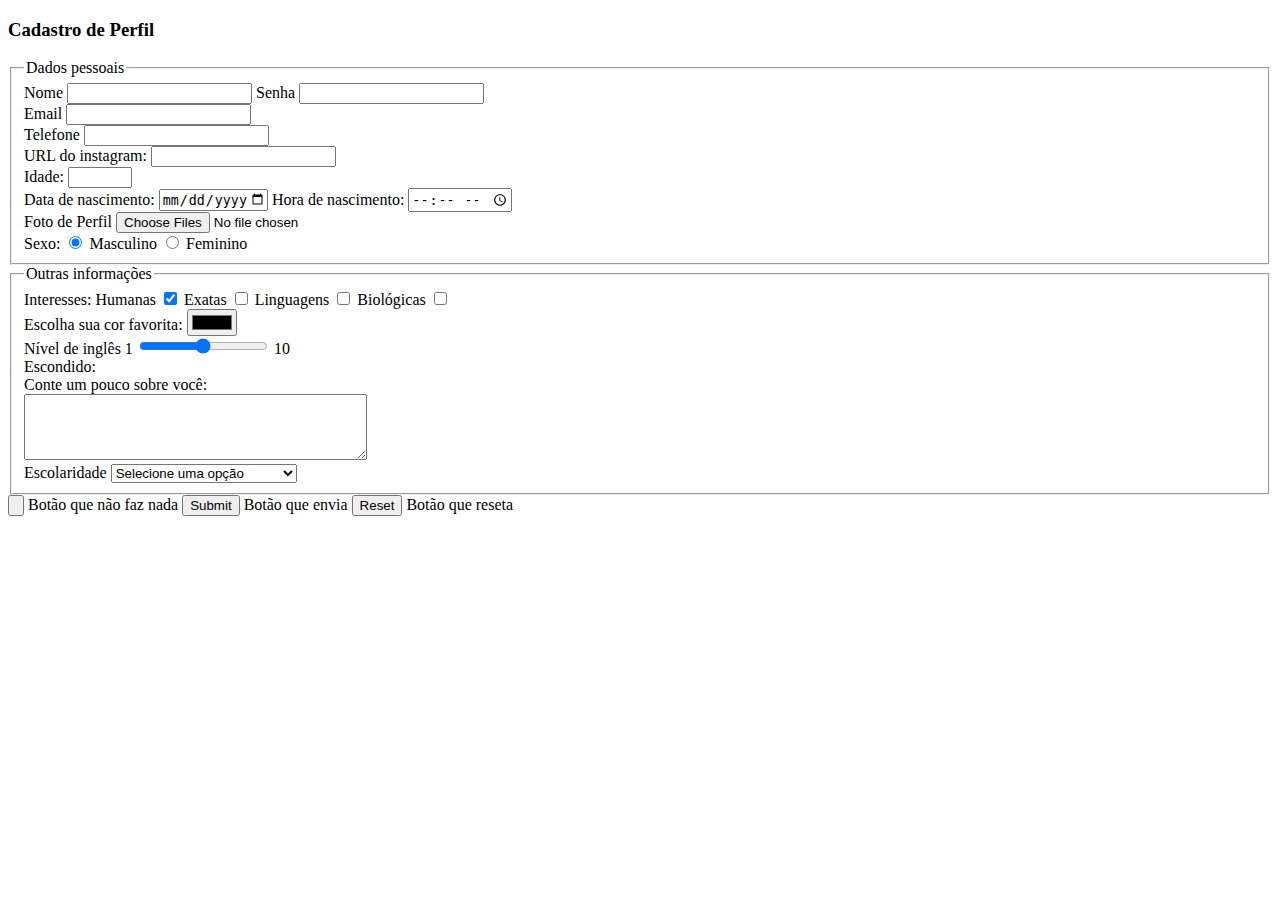
<file: aula 16-02/index.html>
<!DOCTYPE html>
<html lang="pt-br">
  <head>
    <meta charset="UTF-8" />
    <meta http-equiv="X-UA-Compatible" content="IE=edge" />
    <meta name="viewport" content="width=device-width, initial-scale=1.0" />
    <title>Aula 3</title>
  </head>
  <body>
    <h3>Cadastro de Perfil</h3>
    <form>
     



      <fieldset>

        <legend>Dados pessoais</legend>

        <label for="nome">Nome </label>
        <input type="text" name="nome" id="nome" minlength="1" maxlength="70" />
        <!-- label for está vinculado ao input com id nome, por isso for e id devem ser iguais, quando clicar no texto, vai direto pro input -->
        <label for="senha"> Senha </label>
        <input type="password" id="senha" />
        <br />

        <label for="email"> Email </label>
        <input type="email" id="email" /> <br />

        <label for="telefone">Telefone </label>
        <input type="tel" id="telefone" /> <br />

        <label for="instagram">URL do instagram: </label>
        <input type="url" id="instagram" /> <br />

        <label for="idade">Idade: </label>
        <input type="number" min="3" max="110" id="idade" /> <br />

        <label for="nasc">Data de nascimento: </label>
        <input type="date" min="2000-01-01" max="2023-02-16" id="nasc" />

        <label for="hora">Hora de nascimento: </label>
        <input type="time" id="hora" /> <br />

        <label for="foto">Foto de Perfil </label>
        <input type="file" multiple accept=".png" id="foto" /> <br />
        <!-- accept aceita apenas o formato que colocar, nesse caso só png. o multiple é varios arquivos -->

        <label for="sexo"> Sexo: </label>

        <input type="radio" name="sexo" checked id="sexoM" />
        <label for="sexoM">Masculino </label>
        <!-- O name precisa ser igual nos dois, o checked já deixa marcado previamente -->
        <input type="radio" name="sexo" id="sexoF" />
        <label for="sexoF">Feminino </label><br />
      </fieldset>

      <fieldset>

        <legend> Outras informações</legend>
      Interesses:

      <label for="humanas">Humanas </label>

      <input type="checkbox" checked id="humanas" />
      <label for="exatas"> Exatas </label>
      <input type="checkbox" id="exatas" />
      <label for="linguagens">Linguagens </label>
      <input type="checkbox" id="linguagens" />
      <label for="biologicas"> Biológicas </label>
      <input type="checkbox" id="biologicas" />
      <br />

      <label for="cor"> Escolha sua cor favorita: </label>
      <input type="color" id="cor" /> <br />

      Nível de inglês 1 <input type="range" min="0" max="10" /> 10 <br />

      Escondido:

      <input type="hidden" value="12" /> <br />

      <!-- Esconde o valor  -->

      <label for="bio">Conte um pouco sobre você: </label> <br />

      <textarea rows="4" cols="40" placeholder="Digite aqui" id="bio">
      </textarea>
      <br />

      Escolaridade

      <select>
        <option disabled selected>Selecione uma opção</option>
        <!-- desabita a opção e já deixa ela marcada -->
        <option>Ensino Fundamental</option>
        <option>Ensino Médio</option>
        <option>Ensino Superior Incompleto</option>
        <option>Ensino Superior Completo</option>
      </select>
    </fieldset>

      <input type="button" /> Botão que não faz nada
      <input type="submit" /> Botão que envia <input type="reset" /> Botão que
      reseta
    </form>
  </body>
</html>
</file>
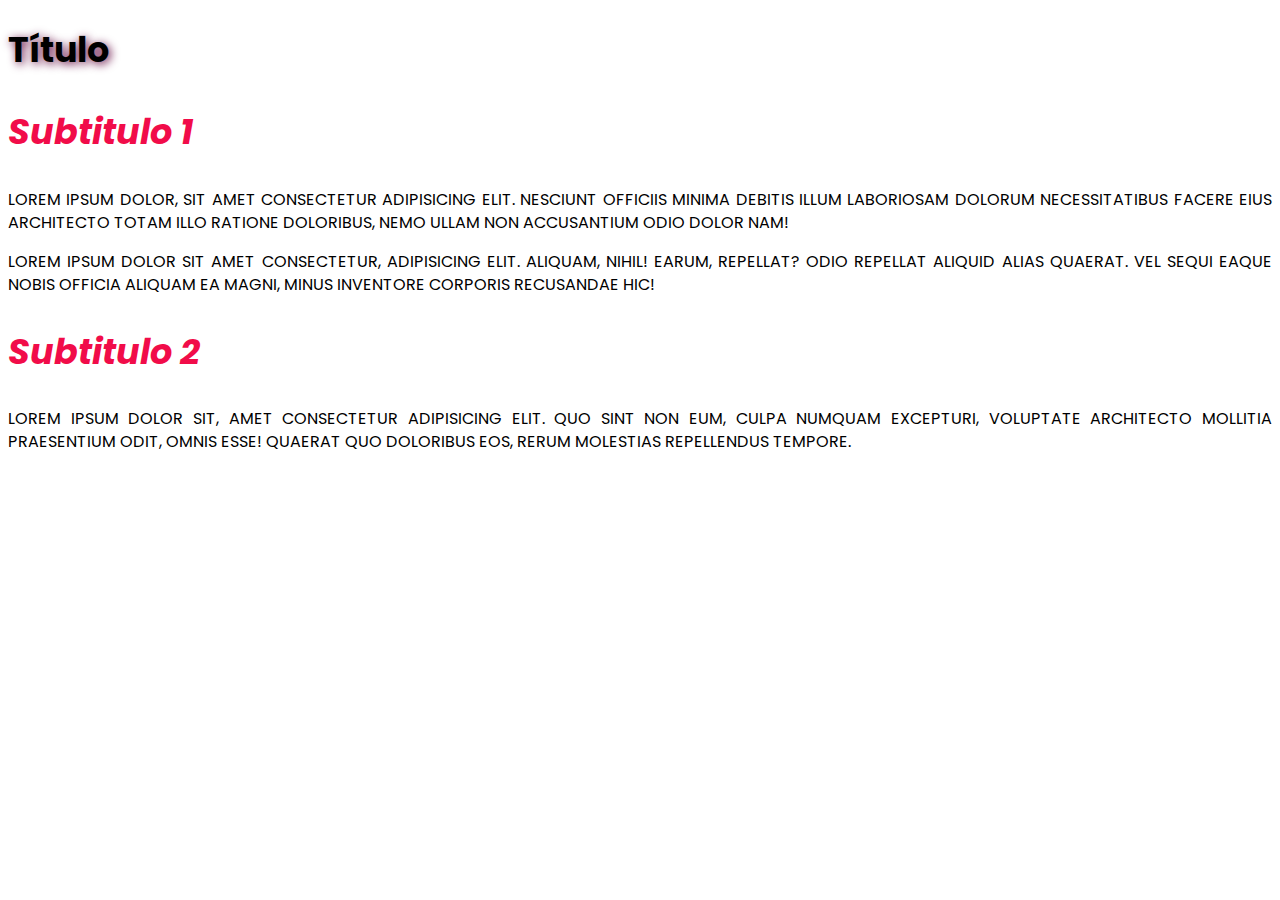
<file: aula 23-02/css-fonts/index.html>
<!DOCTYPE html>
<html lang="pt-br">

<head>
    <meta charset="UTF-8">
    <title>Estilizando texto</title>
    <link rel="stylesheet" href="./style.css">
    <link rel="preconnect" href="https://fonts.googleapis.com">
    <link rel="preconnect" href="https://fonts.gstatic.com" crossorigin>
    <link href="https://fonts.googleapis.com/css2?family=Poppins:wght@100;200;300;400;700&display=swap" rel="stylesheet">
</head>

<body>
    <h1>Título</h1>
    <h2>Subtitulo 1</h2>
    <p>
        Lorem ipsum dolor, sit amet consectetur adipisicing elit. Nesciunt officiis minima debitis illum laboriosam
        dolorum necessitatibus facere eius architecto totam illo ratione doloribus, nemo ullam non accusantium odio
        dolor nam!
    </p>
    <p>
        Lorem ipsum dolor sit amet consectetur, adipisicing elit. Aliquam, nihil! Earum, repellat? Odio repellat aliquid
        alias quaerat. Vel sequi eaque nobis officia aliquam ea magni, minus inventore corporis recusandae hic!
    </p>
    <h2>Subtitulo 2</h2>
    <p>
        Lorem ipsum dolor sit, amet consectetur adipisicing elit. Quo sint non eum, culpa numquam excepturi, voluptate
        architecto mollitia praesentium odit, omnis esse! Quaerat quo doloribus eos, rerum molestias repellendus
        tempore.
    </p>
</body>

</html>
</file>
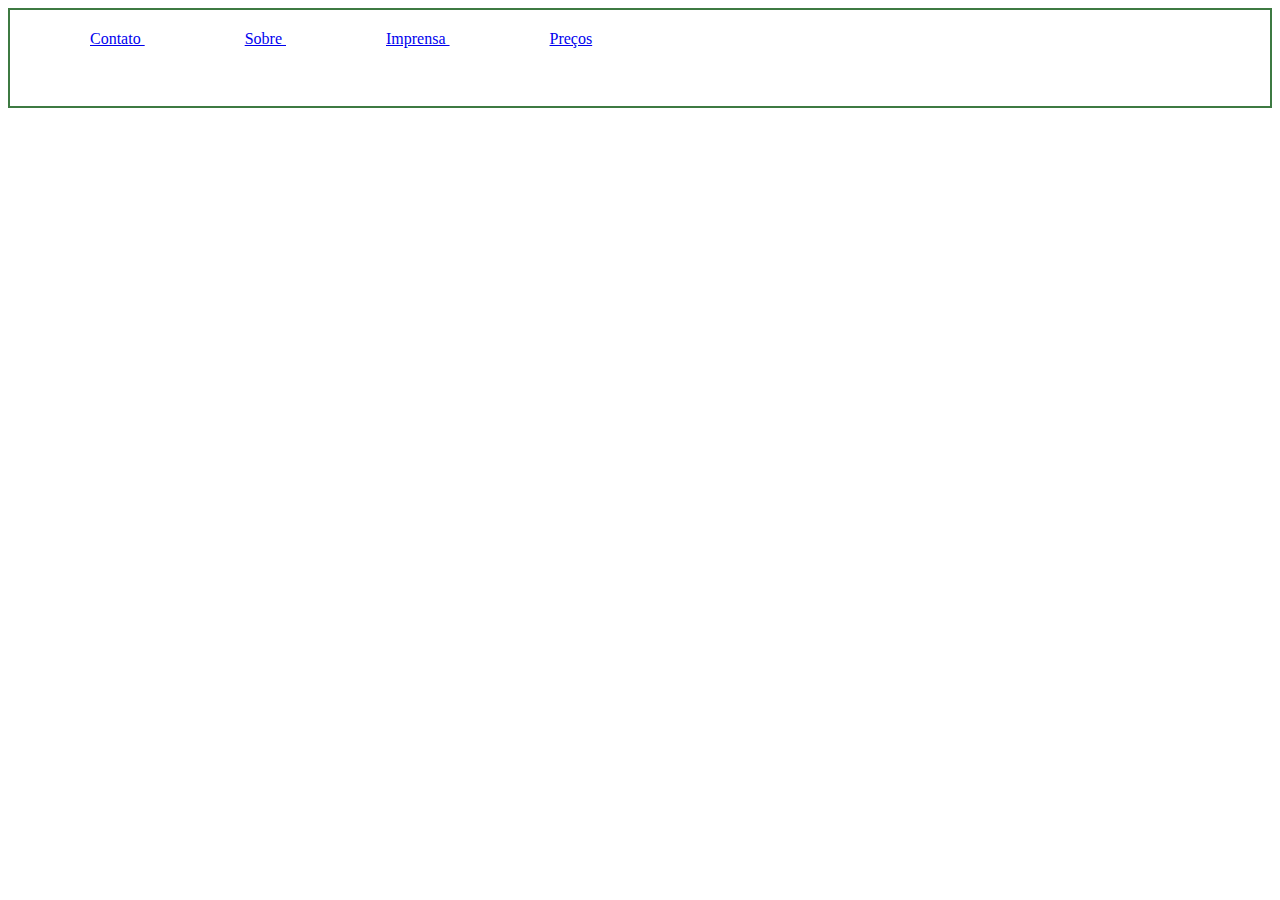
<file: aula 24-02/box-model/index.html>
<!DOCTYPE html>
<html lang="pt=br">
<head>
    <meta charset="UTF-8">
    <meta http-equiv="X-UA-Compatible" content="IE=edge">
    <meta name="viewport" content="width=device-width, initial-scale=1.0">
    <title>Document</title>
    <link rel="stylesheet" href="./style.css">
</head>
<body>

    <header>
<a href="#"> Contato </a>
<a href="#"> Sobre </a>
<a href="#"> Imprensa </a>
<a href="#"> Preços </a>


    </header>
    
</body>
</html>
</file>
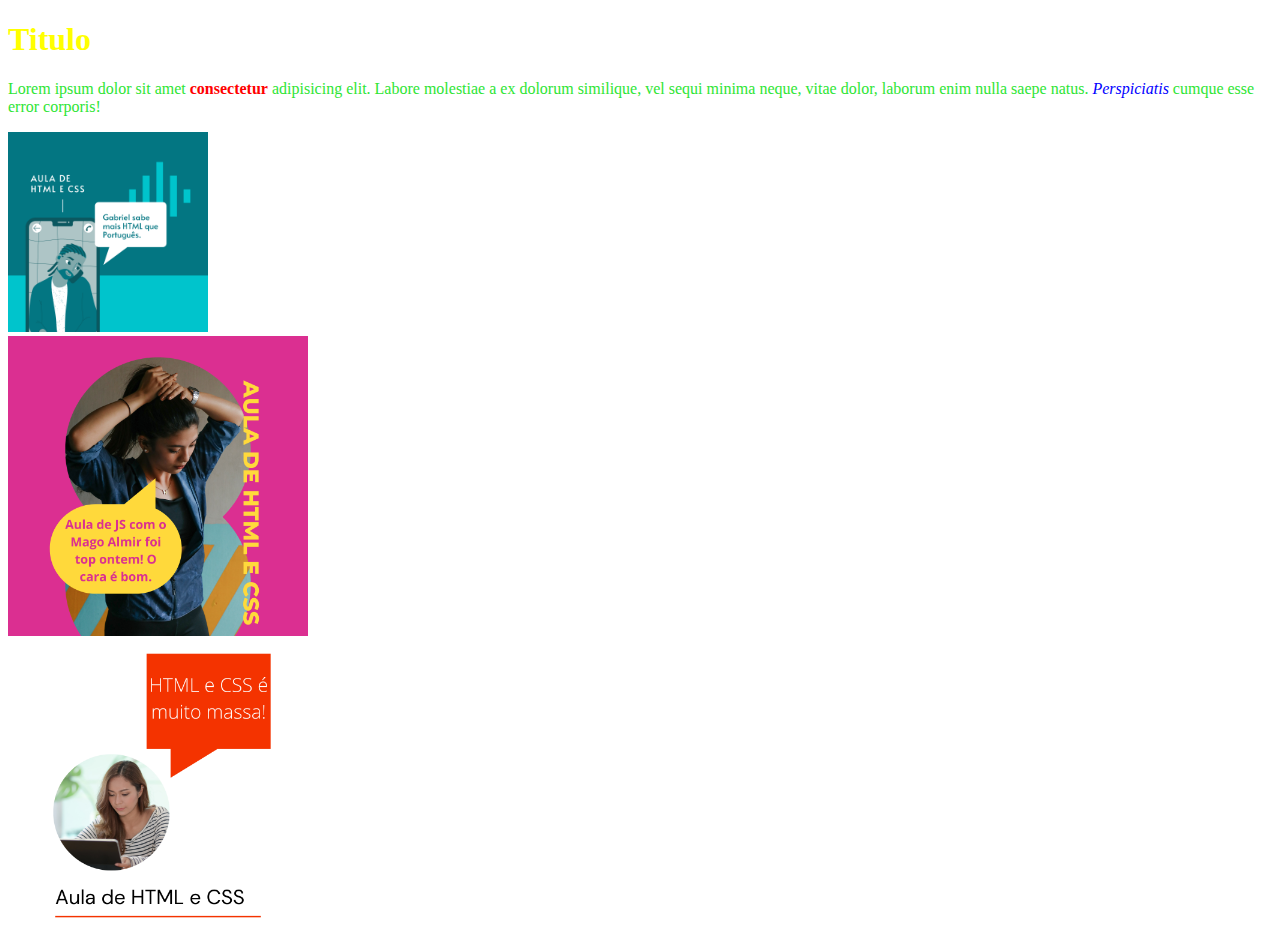
<file: aula 24-02/prioridades css/index.html>
<!DOCTYPE html>
<html lang="pt-br">
<head>
    <meta charset="UTF-8">
    <title>Aula de HTML e CSS</title>
    <link rel="stylesheet" href="./style.css">
</head>
<body>
    <h1>
        Titulo
    </h1>

    <p>
        Lorem ipsum dolor sit amet <b>consectetur</b> adipisicing elit. Labore molestiae a ex dolorum similique, vel sequi minima neque, vitae dolor, laborum enim nulla saepe natus. <i>Perspiciatis</i> cumque esse error corporis!
    </p>

    <div>
        <section>
            <article>
                <img src="../images/artigo-1.png">
            </article>
        </section>
        <img src="../images/artigo-3.png">
    </div>
    <img src="../images/artigo-2.png">
</body>
</html>
</file>
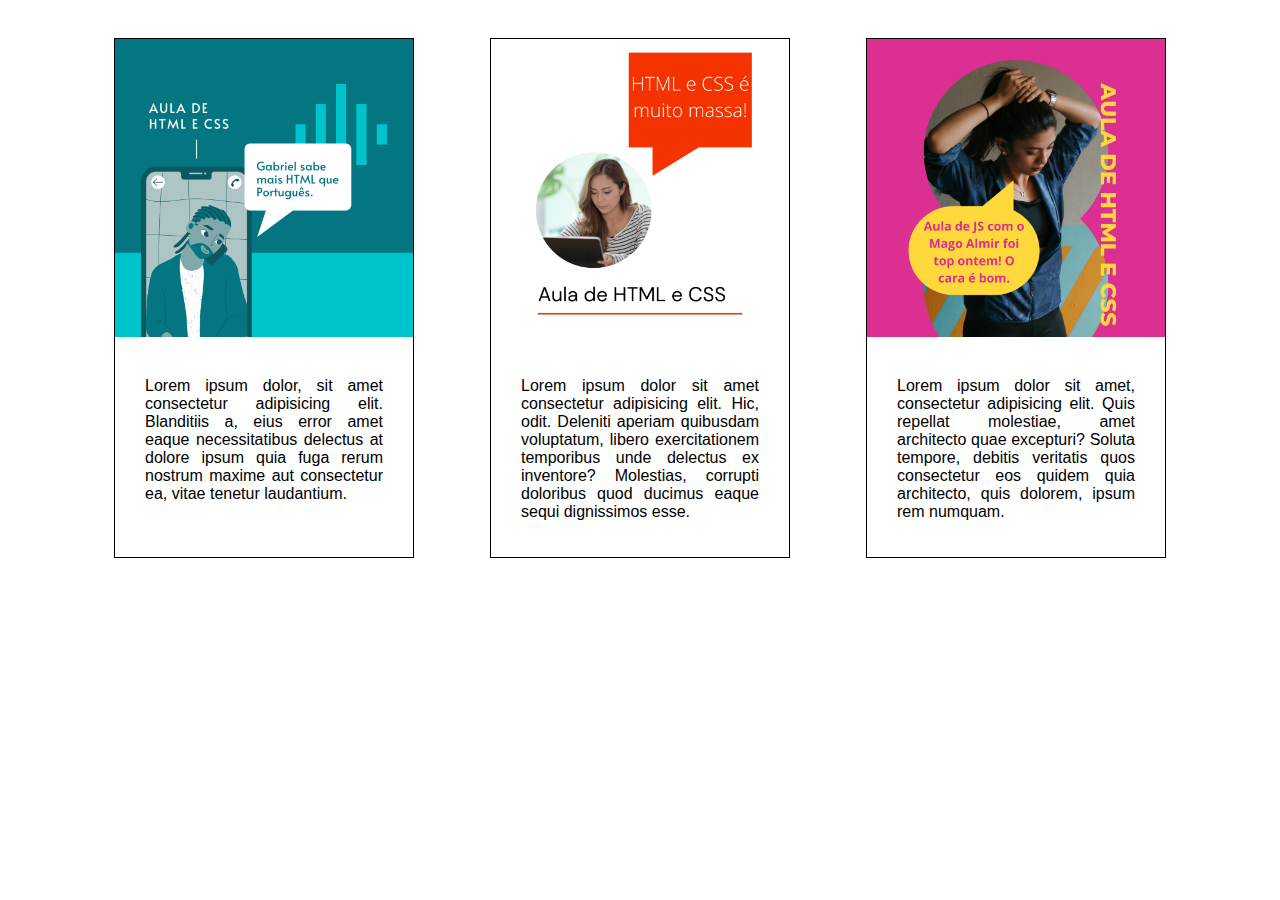
<file: aula 24-02/box-model/exercicio/index.html>
<!DOCTYPE html>
<html lang="en">
<head>
    <meta charset="UTF-8">
    <meta http-equiv="X-UA-Compatible" content="IE=edge">
    <meta name="viewport" content="width=device-width, initial-scale=1.0">

    <link rel="stylesheet" href="./style.css">

    <title>Document</title>
</head>

<section id="textos">

    <article class="artigo">

        <img src="/aula 24-02/images/artigo-1.png">
        <p> Lorem ipsum dolor, sit amet consectetur adipisicing elit. Blanditiis a, eius error amet eaque necessitatibus delectus at dolore ipsum quia fuga rerum nostrum maxime aut consectetur ea, vitae tenetur laudantium.</p>


    </article>


    <article class="artigo">

        <img src="/aula 24-02/images/artigo-2.png">
        <p> Lorem ipsum dolor sit amet consectetur adipisicing elit. Hic, odit. Deleniti aperiam quibusdam voluptatum, libero exercitationem temporibus unde delectus ex inventore? Molestias, corrupti doloribus quod ducimus eaque sequi dignissimos esse.</p>


    </article>

    <article class="artigo">

        <img src="/aula 24-02/images/artigo-3.png">
        <p> Lorem ipsum dolor sit amet, consectetur adipisicing elit. Quis repellat molestiae, amet architecto quae excepturi? Soluta tempore, debitis veritatis quos consectetur eos quidem quia architecto, quis dolorem, ipsum rem numquam.</p>


    </article>


</section>
<body>
    
</body>
</html>
</file>
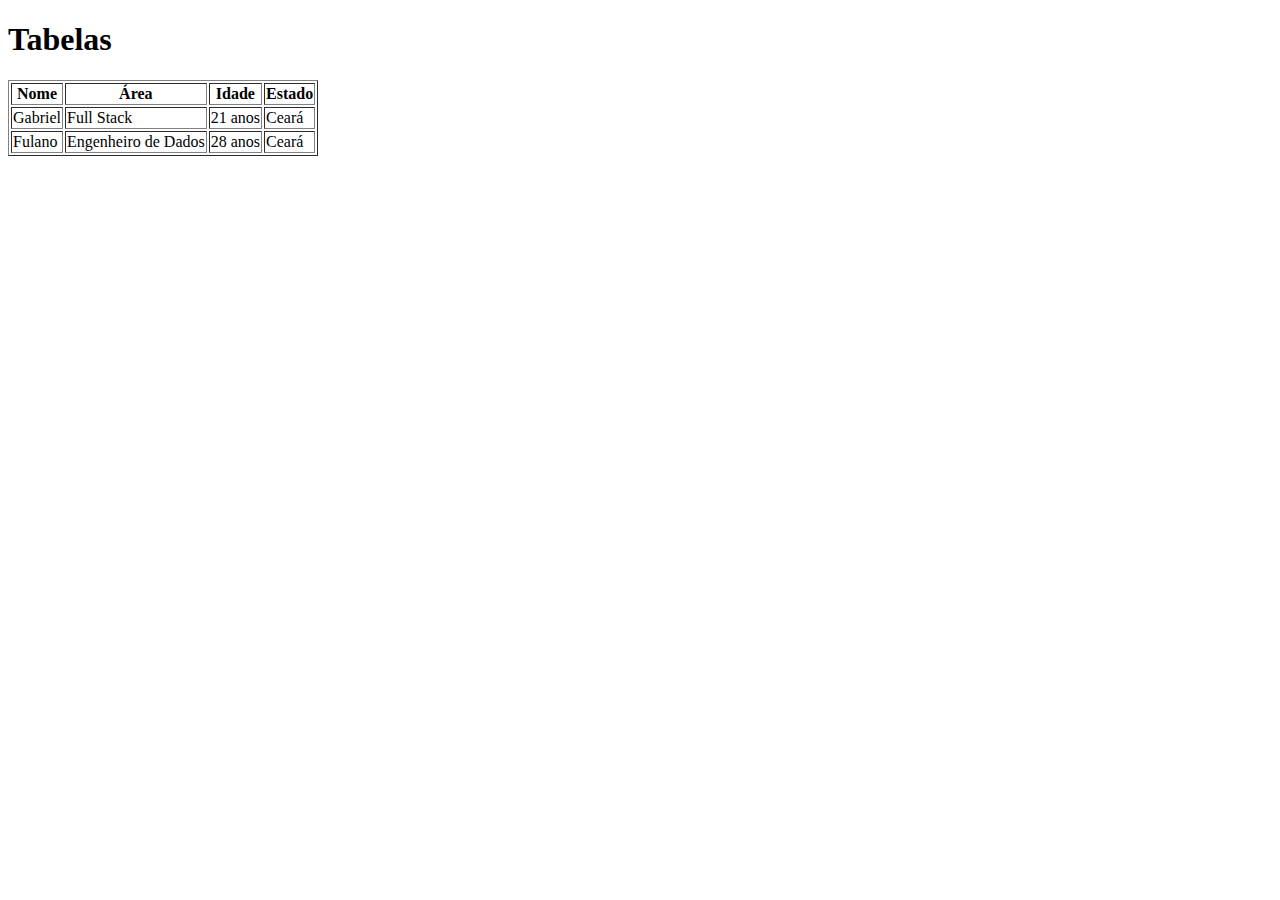
<file: aula 15-02/index1.html>
<!DOCTYPE html>
<html lang="en">
<head>
    <meta charset="UTF-8">
    <meta http-equiv="X-UA-Compatible" content="IE=edge">
    <meta name="viewport" content="width=device-width, initial-scale=1.0">
    <title>Aula 2 (parte 2)

    </title>
</head>
<body>
    
    <h1> Tabelas </h1>

    <table border="1">

        <tr>
<th>Nome</th>
<th> Área</th>
<th>Idade</th>
<th>Estado</th>

<!-- th deixa negrito e centralizado, usado geralmente p centrais -->
        </tr>
<tr>
<td>Gabriel</td>
<td> Full Stack</td>
<td>21 anos</td>
<td> Ceará </td>

</tr>

<tr>
    <td>Fulano</td>
    <td> Engenheiro de Dados </td>
    <td>28 anos</td>
    <td> Ceará </td>
    
    </tr>


    </table>
</body>
</html>
</file>
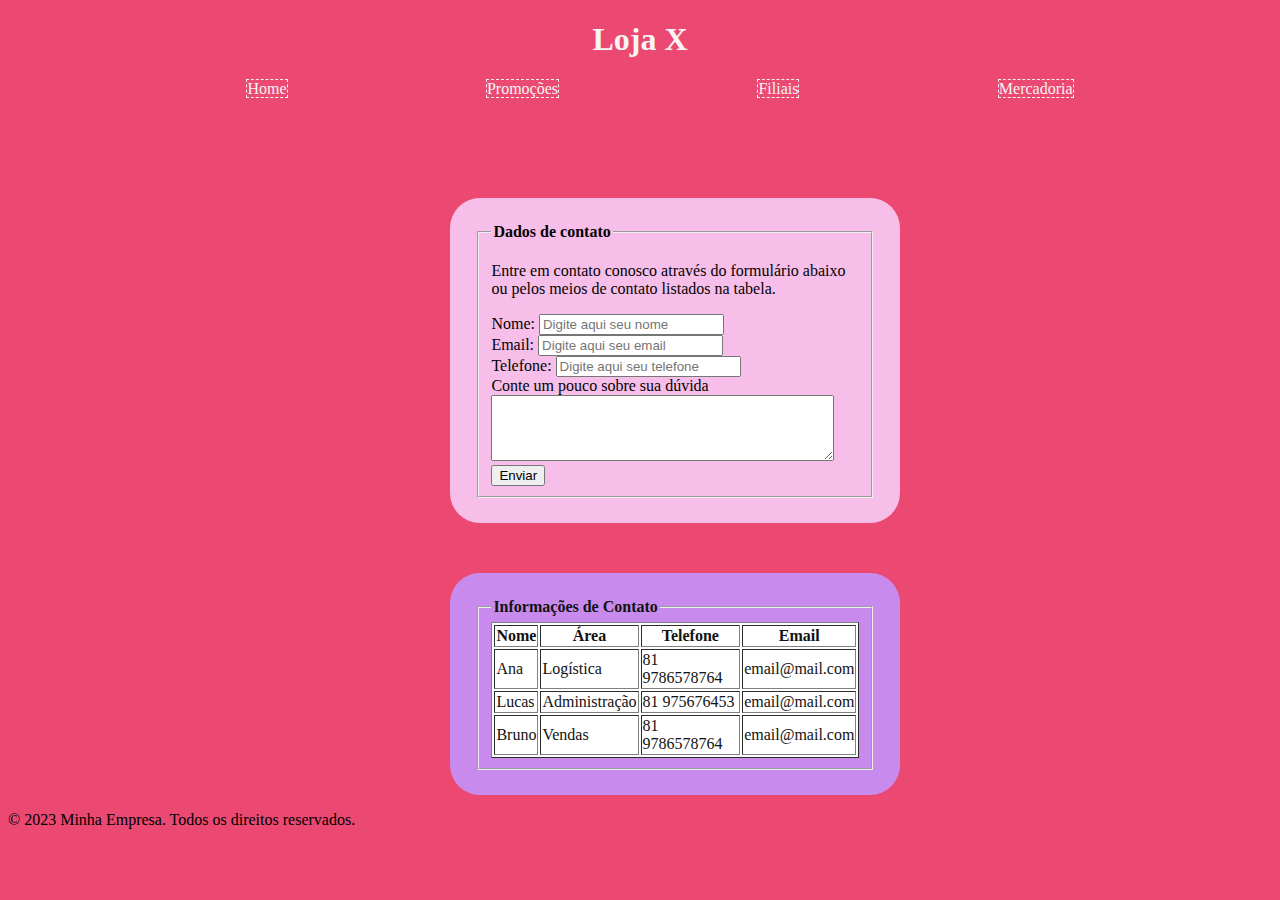
<file: aula 17-02/exercicio.html>
<!DOCTYPE html>
<html lang="pt-br">
<head>
    <meta charset="UTF-8">
	<title>Página de Contato</title>

    <link rel="stylesheet" href="style.css">

</head>
<body>

	<header>
		<h1>Loja X</h1>
		<nav>
			<ul id="links">
<li> <a href="#" id="nav-el"> Home</a>  </li>
<li> <a href="#" id="nav-el"> Promoções </a>  </li>
<li> <a href="#" id="nav-el"> Filiais </a>  </li>
<li> <a href="#" id="nav-el"> Mercadoria </a>  </li>


            </ul>
		</nav>
	</header>

	<main>
		<section id="contato">

            <fieldset>

                <legend> <b>Dados de contato </b></legend>
		

			<p>Entre em contato conosco através do formulário abaixo ou pelos meios de contato listados na tabela.</p>
<label for="nome"> Nome:</label>
            <input type="text" name="nome" id="nome" placeholder="Digite aqui seu nome"> <br>
<label for="email"> Email:</label>
            <input type="email" name="email" id="email" placeholder="Digite aqui seu email"> <br>
<label for="telefone"> Telefone:</label>
            <input type="tel" name="telefone" id="telefone" placeholder="Digite aqui seu telefone"> <br>
			<!-- Adicione aqui o seu formulário -->

            <label for="bio">Conte um pouco sobre sua dúvida </label> <br />

      <textarea rows="4" cols="40" placeholder="Digite aqui" id="bio"> </textarea>

            <input type="submit" value="Enviar"> 

		</section>

		
        </fieldset>

        <section id="informações">

        <fieldset>

            <legend> <b>Informações de Contato </b></legend>
         

            <table id="tabela" border="1"> 
            <tr>
<th> Nome</th>
<th>Área</th>
<th> Telefone</th>
<th> Email </th>
            </tr>
            <tr>
<td> Ana </td>
<td>Logística</td>
<td>81 9786578764</td>
<td> email@mail.com</td>

            </tr>
            <tr>
<td> Lucas</td>
<td>Administração</td>
<td>81 975676453</td>
<td> email@mail.com</td>
            </tr>
       
            <tr>
<td> Bruno </td>
<td> Vendas</td>
<td>81 9786578764</td>
<td> email@mail.com</td>

            </tr>
        </table>
            
        </table>
    </fieldset>
        </section>



			<!-- Adicione aqui a sua tabela -->


	</main>

	<footer>
		<p>&copy; 2023 Minha Empresa. Todos os direitos reservados.</p>
	</footer>

</body>
</html>
</file>
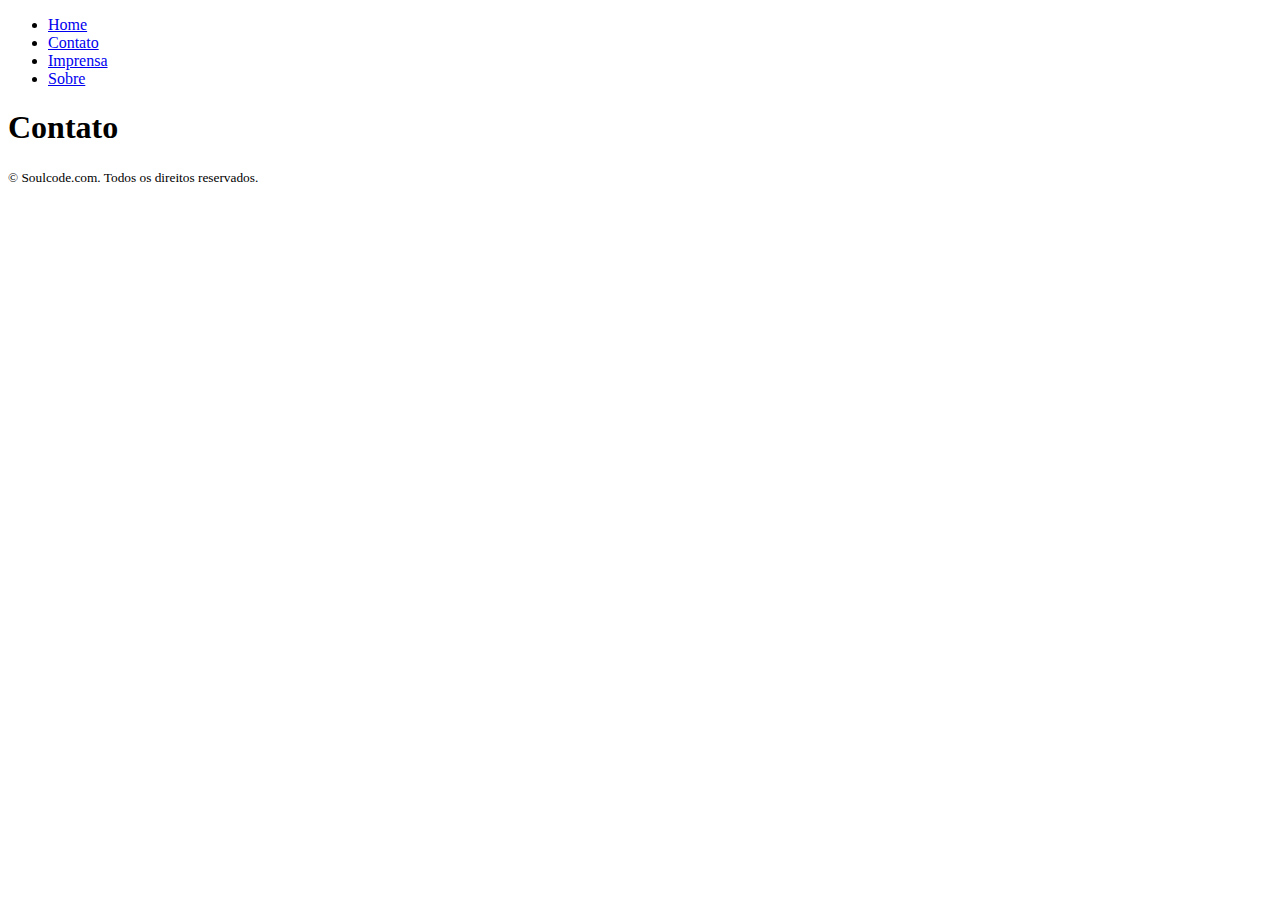
<file: aula 23-02/navigation/contato.html>
<!DOCTYPE html>
<html lang="pt-br">
<head>
    <meta charset="UTF-8">
    <title>Aula de HTML e CSS</title>
</head>
<body>
    <header>
        <nav>
            <ul>
                <li>
                    <a href="./index.html">Home</a>
                </li>
                <li>
                    <a href="#">Contato</a>
                </li>
                <li>
                    <a href="./imprensa.html">Imprensa</a>
                </li>
                <li>
                    <a href="./sobre.html">Sobre</a>
                </li>
            </ul>
        </nav>
    </header>
    <main>
        <section>
            <h1>Contato</h1>
        </section>
    </main>
    <footer>
        <small> &copy; Soulcode.com. Todos os direitos reservados. </small>
    </footer>
</body>
</html>
</file>
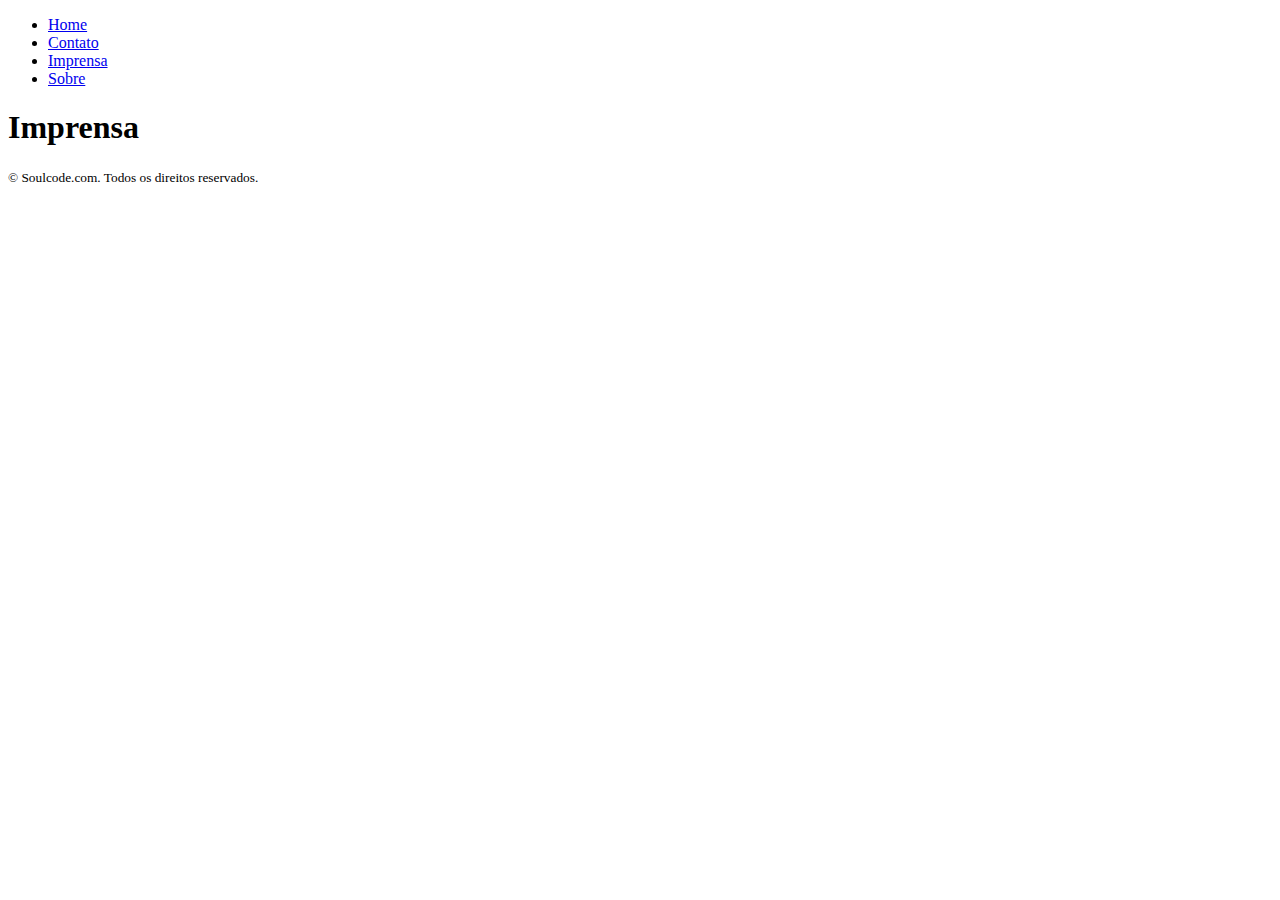
<file: aula 23-02/navigation/imprensa.html>
<!DOCTYPE html>
<html lang="pt-br">
<head>
    <meta charset="UTF-8">
    <title>Aula de HTML e CSS</title>
</head>
<body>
    <header>
        <nav>
            <ul>
                <li>
                    <a href="./index.html">Home</a>
                </li>
                <li>
                    <a href="./contato.html">Contato</a>
                </li>
                <li>
                    <a href="#">Imprensa</a>
                </li>
                <li>
                    <a href="./sobre.html">Sobre</a>
                </li>
            </ul>
        </nav>
    </header>
    <main>
        <section>
            <h1>Imprensa</h1>
        </section>
    </main>
    <footer>
        <small> &copy; Soulcode.com. Todos os direitos reservados. </small>
    </footer>
</body>
</html>
</file>
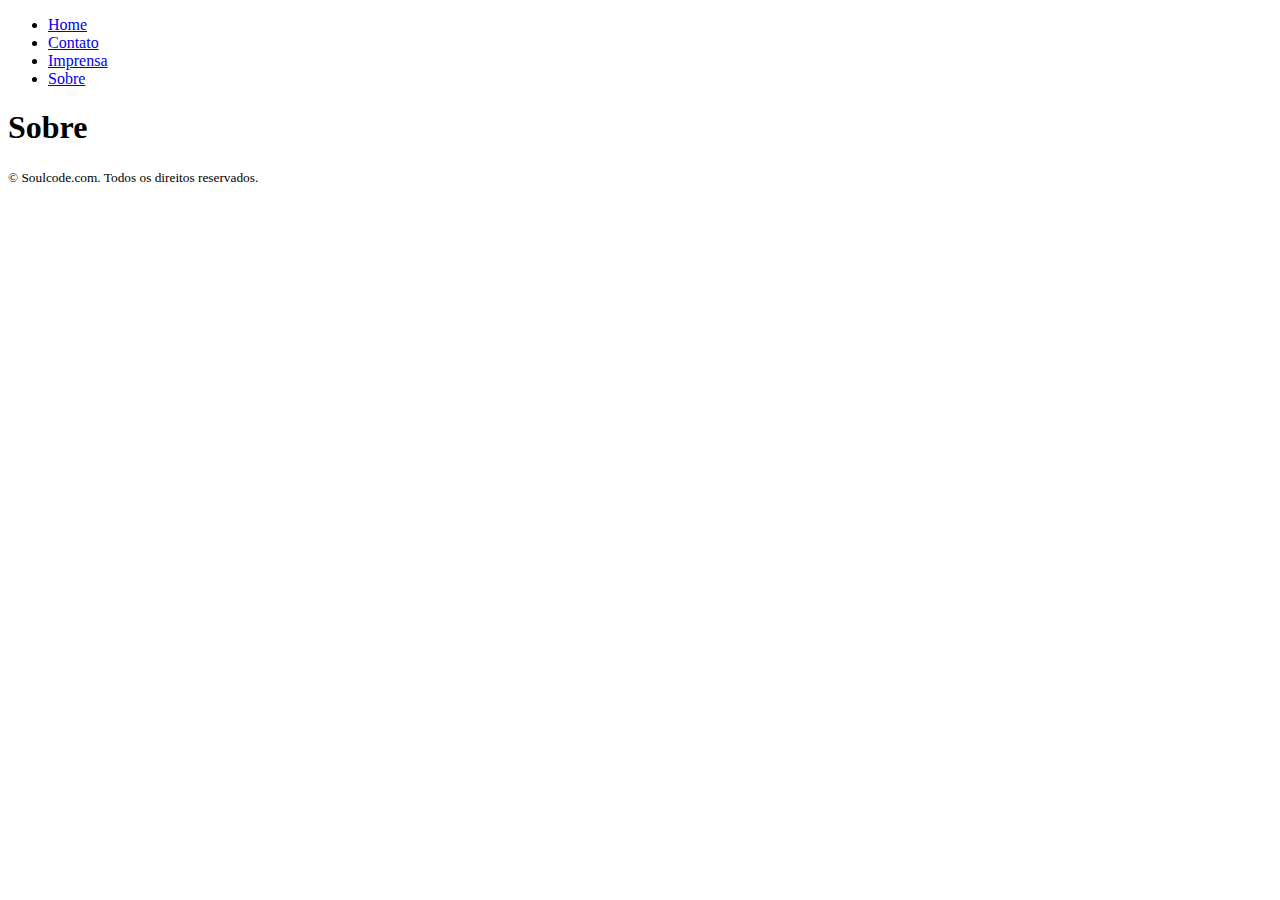
<file: aula 23-02/navigation/sobre.html>
<!DOCTYPE html>
<html lang="pt-br">
<head>
    <meta charset="UTF-8">
    <title>Aula de HTML e CSS</title>
</head>
<body>
    <header>
        <nav>
            <ul>
                <li>
                    <a href="./index.html">Home</a>
                </li>
                <li>
                    <a href="./contato.html">Contato</a>
                </li>
                <li>
                    <a href="./imprensa.html">Imprensa</a>
                </li>
                <li>
                    <a href="#">Sobre</a>
                </li>
            </ul>
        </nav>
    </header>
    <main>
        <section>
            <h1>Sobre</h1>
        </section>
    </main>
    <footer>
        <small> &copy; Soulcode.com. Todos os direitos reservados. </small>
    </footer>
</body>
</html>
</file>
<file: aula 23-02/css-fonts/style.css>
/* * -> Seletor universal */
* {
    /* Alterar fonte padrão do documento */
    font-family: 'Poppins', Arial, sans-serif;
}

h1, h2 {
    /* Alterar o tamanho da fonte */
    font-size: 35px;
    /* Alterar o peso da fonte (Negrito) */
    font-weight: 700; /* 100, 200, 300, 400, 700 */
}

h1 {
    /* Sobreamento no texto */
    text-shadow: 2px 2px 10px rgb(100, 10, 64);
    /* x, y, espessura, cor */
}

h2 {
    /* Aplica itálico na fonte */
    font-style: italic;
    color: #f10c49; /* rgb(50, 70, 120), #f10c49, red */
}

p {
    /* Alinhamento de texto */
    text-align: justify; /* justify, left, right, center */
    /* Tranformações no texto */
    text-transform: uppercase; /* capitalize, uppercase, lowercase */
    /* Altura da linha */
    line-height: 23px;
}
</file>
<file: aula 24-02/box-model/style.css>
* {
    /* 
        border-box -> Tamanho da caixa -> width
        content-box -> Tamanho da caixa -> width + padding + border
    */
    box-sizing: border-box;
}

/* 
    Box-Model -> Modelo de Caixa
    * Largura
    * Altura
    * Borda
    * Espaçamento interno
    * Margem
*/

header {
    width: 100%; /* Largura da caixa */
    height: 100px; /* Altura da caixa */
    
    border: 2px solid rgb(62, 122, 66); /* largura tipo cor */
    /*
        border-width: 2px;
        border-style: solid; solid, dashed, dotted, none, hidden
        border-color: black;
    */
    /* 
        Arrendodamento nas bordas 
        border-radius: 8px; 
    */
    /*
        Aplicar borda apenas a esquerda do elemento
        border-left: 3px solid blue;
    */

    /* Espaçamento interno (padding) */
    /*
        Aplicar 30px de espaçamento em todos os sentidos
        padding: 30px;
    */
    /* 
        Aplicar espaçamentos em sentidos definidos
        padding-top: 20px;
        padding-bottom: 20px;
        padding-left: 30px;
        padding-right: 30px; 
    */
    /* padding: 20px 30px 20px 30px; top, right, bottom, left */
    /* Aplica 20px em cima e embaixo e 30px nos lados */
    padding: 20px 30px;
}

header a {
    /* 
        Margem - Espaçamento Externo (margin)
    */
    margin: 20px;
    padding: 30px;  /* o padding dos links em relação à própria caixinha
    /* margin-right: 20px; */
    /* 
        Aplicar margen especificando os quatro sentidos
        margin: 10px 20px 30px 40px;
    */
}
</file>
<file: aula 24-02/prioridades css/style.css>
/* 
    Prioridades CSS:
    inline > interno > externo
    ultimo > primeiro
    i, b > p   -  div img > img
*/

/* Ordenação */
h1 {
    color: blue;
}
h1 {
    color: red;
}
h1 {
    color: orangered;
}
h1 {
    color: yellow; /* Priorizado */
}

i {
    color: blue;
}

/* Espeficidade */
b {
    color: red;
}

p {
    color: #2ee534;
}

div section article img {
    width: 200px;
    height: 200px;
}

img {
    width: 300px; /* Largura */
    height: 300px; /* Altura */
}
</file>
<file: aula 24-02/box-model/exercicio/style.css>
* {

    box-sizing: border-box;
    font-family: Verdana, Geneva, Tahoma, sans-serif;
}

body {

    padding: 30px 30px;
}


.artigo {

    width: 300px;

    border: 1px solid black;



}

.artigo img {

    width: 100%;

}

.artigo p {
    padding: 20px 30px;
    text-align: justify;
}

#textos {

    display: flex;
    justify-content: space-evenly;
    flex-wrap: wrap;
   
}
</file>
<file: aula 17-02/style.css>
body {

background-color:#eb4971;

}

h1 {

    color:rgb(248, 244, 244);
    text-align: center;


}

table {

    background-color: white;
}
#links {

    list-style: none;
    display: flex;
justify-content: space-evenly;

}

#nav-el {
    text-decoration: none;
    color: rgb(248, 244, 244);
    border: dashed 1px;
  
  }

  #contato {

background-color: #f7cef8e1;
border: none;
width: 400px;
padding: 25px;
color: rgb(3, 3, 3);
margin-bottom: 50px;

margin-left: 35%;
margin-top: 100px;
border-radius: 30px;

  } #informações {

    background-color: #c98aee;
border: none;
width: 400px;
padding: 25px;
color: rgb(19, 18, 18);
margin-left: 35%;
border-radius: 30px;
  }
</file>
